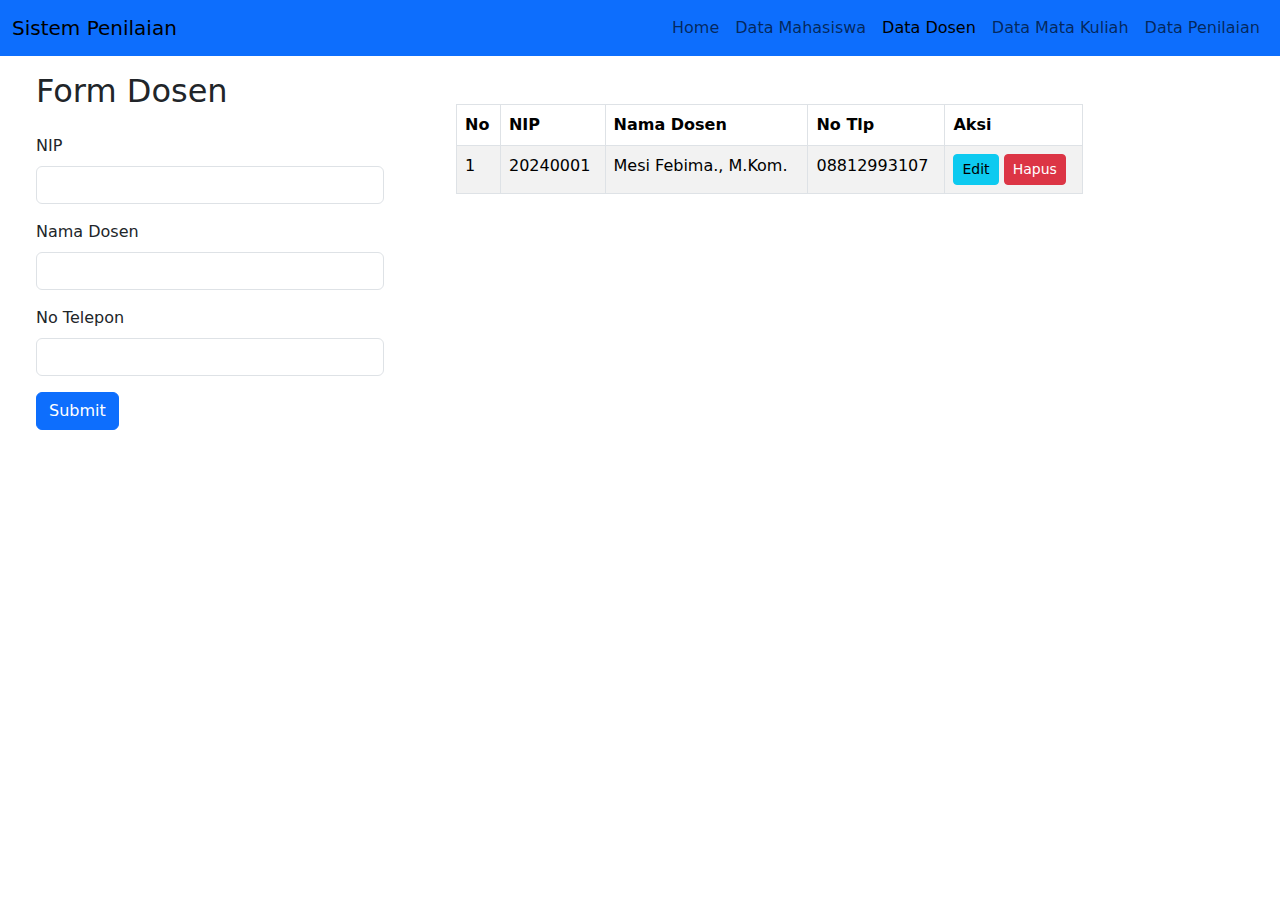
<file: design/form-input-dosen.html>
<!DOCTYPE html>
<html lang="en">
  <head>
    <meta charset="UTF-8" />
    <meta name="viewport" content="width=device-width, initial-scale=1.0" />
    <title>App Nilai</title>
    <link
      href="https://cdn.jsdelivr.net/npm/bootstrap@5.3.0/dist/css/bootstrap.min.css"
      rel="stylesheet"
    />
  </head>
  <body>
    <nav class="navbar navbar-expand-lg navbar-primary bg-primary">
      <div class="container-fluid">
        <a class="navbar-brand" href="#">Sistem Penilaian</a>
        <button
          class="navbar-toggler"
          type="button"
          data-bs-toggle="collapse"
          data-bs-target="#navbarNav"
          aria-controls="navbarNav"
          aria-expanded="false"
          aria-label="Toggle navigation"
        >
          <span class="navbar-toggler-icon"></span>
        </button>
        <div class="collapse navbar-collapse" id="navbarNav">
          <ul class="navbar-nav ms-auto">
            <li class="nav-item">
              <a class="nav-link" aria-current="page" href="index.html">Home</a>
            </li>
            <li class="nav-item">
              <a class="nav-link" href="form-input-mahasiswa.html"
                >Data Mahasiswa</a
              >
            </li>
            <li class="nav-item">
              <a class="nav-link active" href="form-input-dosen.html"
                >Data Dosen</a
              >
            </li>
            <li class="nav-item">
              <a class="nav-link" href="form-input-matkul.html"
                >Data Mata Kuliah</a
              >
            </li>
            <li class="nav-item">
              <a class="nav-link" href="form-input-nilai.html"
                >Data Penilaian</a
              >
            </li>
            <!-- <li class="nav-item">
                    <a class="nav-link" href="#">Logout</a>
                </li> -->
          </ul>
        </div>
      </div>
    </nav>

    <div class="container row">
      <div class="col-4 mt-3 ms-4">
        <h2 class="mb-4">Form Dosen</h2>
        <form>
          <div class="mb-3">
            <label for="nip" class="form-label">NIP</label>
            <input
              type="text"
              class="form-control"
              id="nip"
              name="nip"
              required
            />
          </div>

          <div class="mb-3">
            <label for="nama_dosen" class="form-label">Nama Dosen</label>
            <input
              type="text"
              class="form-control"
              id="nama_dosen"
              name="nama_dosen"
              required
            />
          </div>

          <div class="mb-3">
            <label for="no_telepon" class="form-label">No Telepon</label>
            <input
              type="number"
              class="form-control"
              id="no_telepon"
              name="no_telepon"
              required
            />
          </div>

          <button type="submit" class="btn btn-primary">Submit</button>
        </form>
      </div>

      <div class="col-7 ms-5 mt-5">
        <table class="table table-bordered table-striped">
          <thead>
            <th>No</th>
            <th>NIP</th>
            <th>Nama Dosen</th>
            <th>No Tlp</th>
            <th>Aksi</th>
          </thead>
          <tr>
            <td>1</td>
            <td>20240001</td>
            <td>Mesi Febima., M.Kom.</td>
            <td>08812993107</td>
            <td>
              <a href="" class="btn btn-info btn-sm">Edit</a>
              <a href="" class="btn btn-danger btn-sm">Hapus</a>
            </td>
          </tr>
        </table>
      </div>
    </div>

    <script src="https://cdn.jsdelivr.net/npm/bootstrap@5.3.0/dist/js/bootstrap.bundle.min.js"></script>
  </body>
</html>
</file>
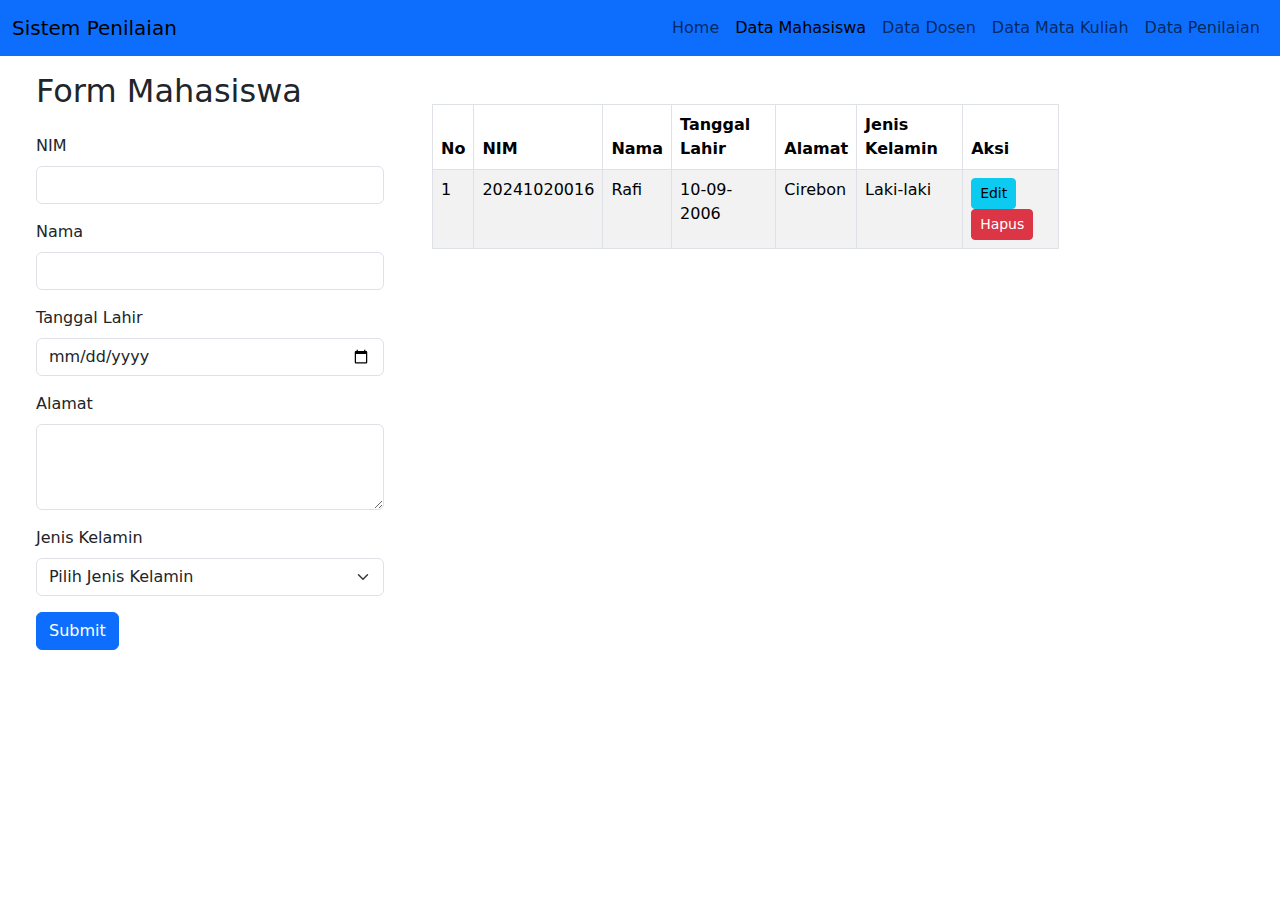
<file: design/form-input-mahasiswa.html>
<!DOCTYPE html>
<html lang="en">
  <head>
    <meta charset="UTF-8" />
    <meta name="viewport" content="width=device-width, initial-scale=1.0" />
    <title>App Nilai</title>
    <link
      href="https://cdn.jsdelivr.net/npm/bootstrap@5.3.0/dist/css/bootstrap.min.css"
      rel="stylesheet"
    />
  </head>
  <body>
    <nav class="navbar navbar-expand-lg navbar-primary bg-primary">
      <div class="container-fluid">
        <a class="navbar-brand" href="#">Sistem Penilaian</a>
        <button
          class="navbar-toggler"
          type="button"
          data-bs-toggle="collapse"
          data-bs-target="#navbarNav"
          aria-controls="navbarNav"
          aria-expanded="false"
          aria-label="Toggle navigation"
        >
          <span class="navbar-toggler-icon"></span>
        </button>
        <div class="collapse navbar-collapse" id="navbarNav">
          <ul class="navbar-nav ms-auto">
            <li class="nav-item">
              <a class="nav-link" aria-current="page" href="index.html">Home</a>
            </li>
            <li class="nav-item">
              <a class="nav-link active" href="form-input-mahasiswa.html"
                >Data Mahasiswa</a
              >
            </li>
            <li class="nav-item">
              <a class="nav-link" href="form-input-dosen.html">Data Dosen</a>
            </li>
            <li class="nav-item">
              <a class="nav-link" href="form-input-matkul.html"
                >Data Mata Kuliah</a
              >
            </li>
            <li class="nav-item">
              <a class="nav-link" href="form-input-nilai.html"
                >Data Penilaian</a
              >
            </li>
            <!-- <li class="nav-item">
                    <a class="nav-link" href="#">Logout</a>
                </li> -->
          </ul>
        </div>
      </div>
    </nav>
    <div class="row container">
      <div class="col-4 mt-3 ms-4">
        <h2 class="mb-4">Form Mahasiswa</h2>
        <form>
          <div class="mb-3">
            <label for="nim" class="form-label">NIM</label>
            <input
              type="text"
              class="form-control"
              id="nim"
              name="nim"
              required
            />
          </div>

          <div class="mb-3">
            <label for="nama" class="form-label">Nama</label>
            <input
              type="text"
              class="form-control"
              id="nama"
              name="nama"
              required
            />
          </div>

          <div class="mb-3">
            <label for="tanggal_lahir" class="form-label">Tanggal Lahir</label>
            <input
              type="date"
              class="form-control"
              id="tanggal_lahir"
              name="tanggal_lahir"
              required
            />
          </div>

          <div class="mb-3">
            <label for="alamat" class="form-label">Alamat</label>
            <textarea
              class="form-control"
              id="alamat"
              name="alamat"
              rows="3"
              required
            ></textarea>
          </div>

          <div class="mb-3">
            <label for="jenis_kelamin" class="form-label">Jenis Kelamin</label>
            <select
              class="form-select"
              id="jenis_kelamin"
              name="jenis_kelamin"
              required
            >
              <option value="" disabled selected>Pilih Jenis Kelamin</option>
              <option value="Laki-laki">Laki-laki</option>
              <option value="Perempuan">Perempuan</option>
            </select>
          </div>

          <button type="submit" class="btn btn-primary">Submit</button>
        </form>
      </div>
      <div class="col-7 mt-5 ms-4">
        <table class="table table-bordered table-striped">
          <thead>
            <th>No</th>
            <th>NIM</th>
            <th>Nama</th>
            <th>Tanggal Lahir</th>
            <th>Alamat</th>
            <th>Jenis Kelamin</th>
            <th>Aksi</th>
          </thead>
          <tr>
            <td>1</td>
            <td>20241020016</td>
            <td>Rafi</td>
            <td>10-09-2006</td>
            <td>Cirebon</td>
            <td>Laki-laki</td>
            <td>
              <a href="" class="btn btn-info btn-sm">Edit</a>
              <a href="" class="btn btn-danger btn-sm">Hapus</a>
            </td>
          </tr>
        </table>
      </div>
    </div>

    <script src="https://cdn.jsdelivr.net/npm/bootstrap@5.3.0/dist/js/bootstrap.bundle.min.js"></script>
  </body>
</html>
</file>
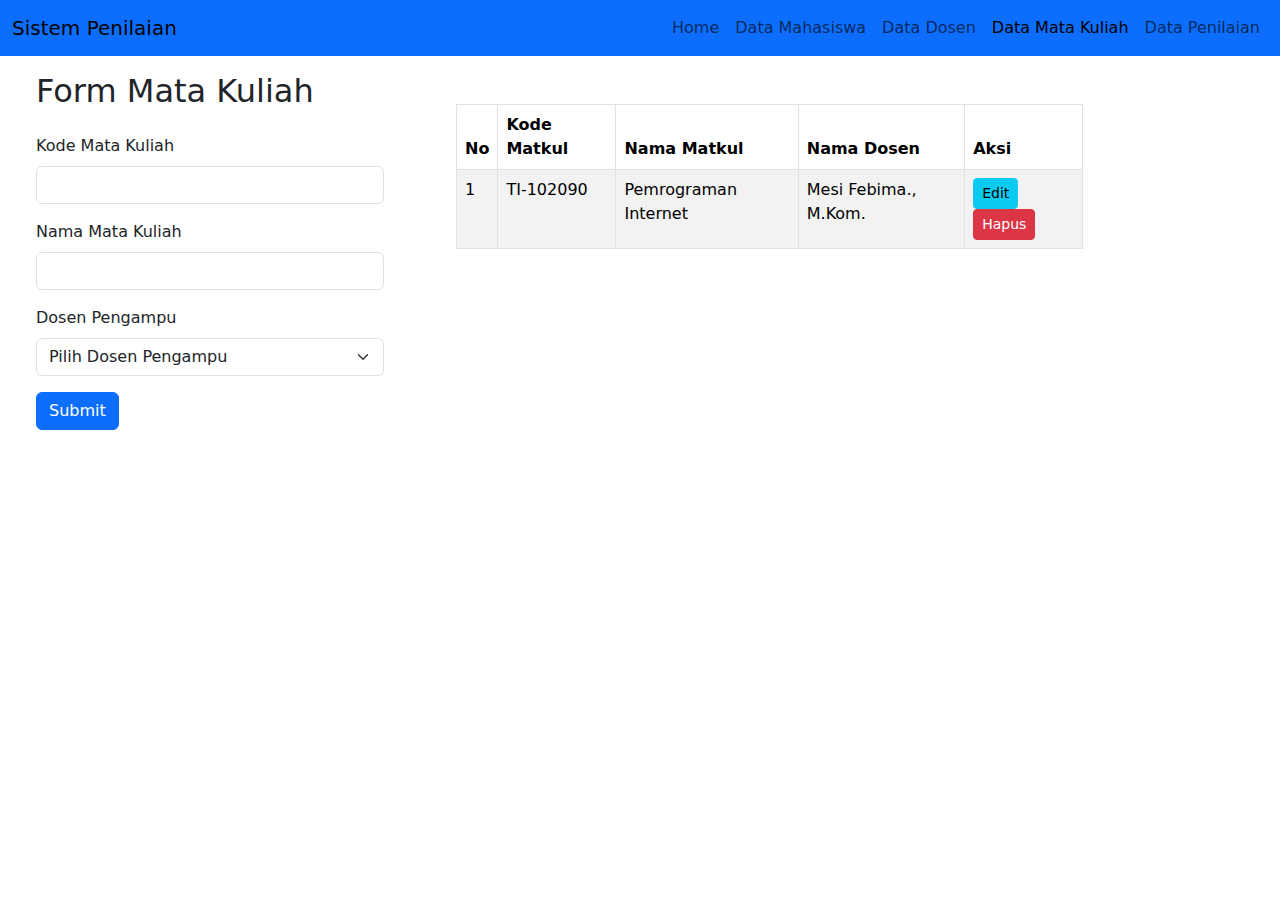
<file: design/form-input-matkul.html>
<!DOCTYPE html>
<html lang="en">
  <head>
    <meta charset="UTF-8" />
    <meta name="viewport" content="width=device-width, initial-scale=1.0" />
    <title>App Nilai</title>
    <link
      href="https://cdn.jsdelivr.net/npm/bootstrap@5.3.0/dist/css/bootstrap.min.css"
      rel="stylesheet"
    />
  </head>
  <body>
    <nav class="navbar navbar-expand-lg navbar-primary bg-primary">
      <div class="container-fluid">
        <a class="navbar-brand" href="#">Sistem Penilaian</a>
        <button
          class="navbar-toggler"
          type="button"
          data-bs-toggle="collapse"
          data-bs-target="#navbarNav"
          aria-controls="navbarNav"
          aria-expanded="false"
          aria-label="Toggle navigation"
        >
          <span class="navbar-toggler-icon"></span>
        </button>
        <div class="collapse navbar-collapse" id="navbarNav">
          <ul class="navbar-nav ms-auto">
            <li class="nav-item">
              <a class="nav-link" aria-current="page" href="index.html">Home</a>
            </li>
            <li class="nav-item">
              <a class="nav-link" href="form-input-mahasiswa.html"
                >Data Mahasiswa</a
              >
            </li>
            <li class="nav-item">
              <a class="nav-link" href="form-input-dosen.html">Data Dosen</a>
            </li>
            <li class="nav-item">
              <a class="nav-link active" href="form-input-matkul.html"
                >Data Mata Kuliah</a
              >
            </li>
            <li class="nav-item">
              <a class="nav-link" href="form-input-nilai.html"
                >Data Penilaian</a
              >
            </li>
            <!-- <li class="nav-item">
                    <a class="nav-link" href="#">Logout</a>
                </li> -->
          </ul>
        </div>
      </div>
    </nav>
    <div class="row container">
      <div class="col-4 ms-4 mt-3">
        <h2 class="mb-4">Form Mata Kuliah</h2>
        <form>
          <div class="mb-3">
            <label for="kode_mk" class="form-label">Kode Mata Kuliah</label>
            <input
              type="text"
              class="form-control"
              id="kode_mk"
              name="kode_mk"
              required
            />
          </div>
  
          <div class="mb-3">
            <label for="nama_matkul" class="form-label">Nama Mata Kuliah</label>
            <input
              type="text"
              class="form-control"
              id="nama_matkul"
              name="nama_matkul"
              required
            />
          </div>
  
          <div class="mb-3">
            <label for="dosen_pengampu" class="form-label">Dosen Pengampu</label>
            <select
              class="form-select"
              id="dosen_pengampu"
              name="dosen_pengampu"
              required
            >
              <option value="" disabled selected>Pilih Dosen Pengampu</option>
              <option value="Dosen1">Dr. Ahmad Fauzi</option>
              <option value="Dosen2">Prof. Siti Rahmah</option>
              <option value="Dosen3">Dr. Budi Santoso</option>
            </select>
          </div>
  
          <button type="submit" class="btn btn-primary">Submit</button>
        </form>
      </div>
      <div class="col-7 mt-5 ms-5">
        <table class="table table-bordered table-striped">
          <thead>
            <th>No</th>
            <th>Kode Matkul</th>
            <th>Nama Matkul</th>
            <th>Nama Dosen</th>
            <th>Aksi</th>
          </thead>
          <tr>
            <td>1</td>
            <td>TI-102090</td>
            <td>Pemrograman Internet</td>
            <td>Mesi Febima., M.Kom.</td>
            <td>
              <a href="" class="btn btn-info btn-sm">Edit</a>
              <a href="" class="btn btn-danger btn-sm">Hapus</a>
            </td>
          </tr>
        </table>
      </div>
    </div>

    <script src="https://cdn.jsdelivr.net/npm/bootstrap@5.3.0/dist/js/bootstrap.bundle.min.js"></script>
  </body>
</html>
</file>
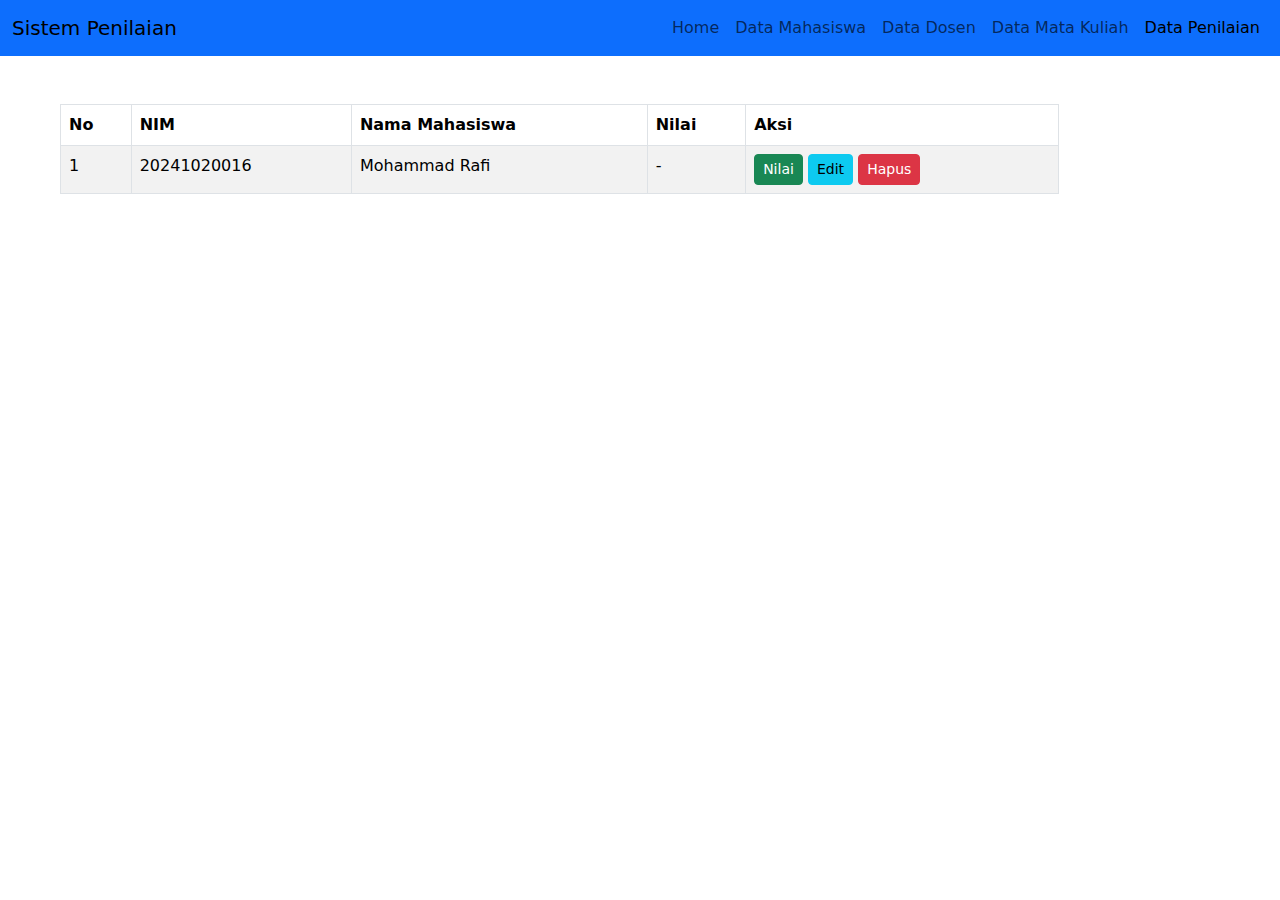
<file: design/form-input-nilai.html>
<!DOCTYPE html>
<html lang="en">
  <head>
    <meta charset="UTF-8" />
    <meta name="viewport" content="width=device-width, initial-scale=1.0" />
    <title>App Nilai</title>
    <link
      href="https://cdn.jsdelivr.net/npm/bootstrap@5.3.0/dist/css/bootstrap.min.css"
      rel="stylesheet"
    />
  </head>
  <body>
    <nav class="navbar navbar-expand-lg navbar-primary bg-primary">
      <div class="container-fluid">
        <a class="navbar-brand" href="#">Sistem Penilaian</a>
        <button
          class="navbar-toggler"
          type="button"
          data-bs-toggle="collapse"
          data-bs-target="#navbarNav"
          aria-controls="navbarNav"
          aria-expanded="false"
          aria-label="Toggle navigation"
        >
          <span class="navbar-toggler-icon"></span>
        </button>
        <div class="collapse navbar-collapse" id="navbarNav">
          <ul class="navbar-nav ms-auto">
            <li class="nav-item">
              <a class="nav-link" aria-current="page" href="index.html">Home</a>
            </li>
            <li class="nav-item">
              <a class="nav-link" href="form-input-mahasiswa.html"
                >Data Mahasiswa</a
              >
            </li>
            <li class="nav-item">
              <a class="nav-link" href="form-input-dosen.html">Data Dosen</a>
            </li>
            <li class="nav-item">
              <a class="nav-link" href="form-input-matkul.html"
                >Data Mata Kuliah</a
              >
            </li>
            <li class="nav-item">
              <a class="nav-link active" href="form-input-nilai.html"
                >Data Penilaian</a
              >
            </li>
            <!-- <li class="nav-item">
                    <a class="nav-link" href="#">Logout</a>
                </li> -->
          </ul>
        </div>
      </div>
    </nav>

    <div class="row container">
      <!-- <div class="col-4 ms-4 mt-3">
        <h2 class="mb-4">Form Nilai Mahasiswa</h2>
        <form>
          <div class="mb-3">
            <label for="nama_mahasiswa" class="form-label"
              >Nama Mahasiswa</label
            >
            <select
              class="form-select"
              id="nama_mahasiswa"
              name="nama_mahasiswa"
              required
            >
              <option value="" disabled selected>Pilih Nama Mahasiswa</option>
              <option value="Mahasiswa1">Ali Akbar</option>
              <option value="Mahasiswa2">Budi Santoso</option>
              <option value="Mahasiswa3">Citra Dewi</option>
            </select>
          </div>

          <div class="mb-3">
            <label for="nilai" class="form-label">Nilai</label>
            <select class="form-select" id="nilai" name="nilai" required>
              <option value="" disabled selected>Pilih Nilai</option>
              <option value="A">A</option>
              <option value="B">B</option>
              <option value="C">C</option>
              <option value="D">D</option>
              <option value="E">E</option>
            </select>
          </div>

          <button type="submit" class="btn btn-primary">Submit</button>
        </form>
      </div> -->

      <div class="col-11 ms-5 mt-5 container">
        <table class="table table-bordered table-striped">
          <thead>
            <th>No</th>
            <th>NIM</th>
            <th>Nama Mahasiswa</th>
            <th>Nilai</th>
            <th>Aksi</th>
          </thead>
          <tr>
            <td>1</td>
            <td>20241020016</td>
            <td>Mohammad Rafi</td>
            <td>-</td>
            <td>
                <button class="btn btn-success btn-sm" data-bs-toggle="modal" data-bs-target="#nilaiModal">
                  Nilai
                </button>
              <a href="" class="btn btn-info btn-sm">Edit</a>
              <a href="" class="btn btn-danger btn-sm">Hapus</a>
            </td>
          </tr>
        </table>
      </div>
    </div>



     <div class="modal fade" id="nilaiModal" tabindex="-1" aria-labelledby="nilaiModalLabel" aria-hidden="true">
      <div class="modal-dialog">
        <div class="modal-content">
          <div class="modal-header">
            <h5 class="modal-title" id="nilaiModalLabel">Input Nilai</h5>
            <button type="button" class="btn-close" data-bs-dismiss="modal" aria-label="Close"></button>
          </div>
          <div class="modal-body">
            <form>
              <div class="mb-3">
                <label for="nim" class="form-label">NIM</label>
                <input type="text" class="form-control" id="nim" value="20241020016" readonly />
              </div>
              <div class="mb-3">
                <label for="nama_mahasiswa" class="form-label">Nama Mahasiswa</label>
                <input type="text" class="form-control" id="nama_mahasiswa" value="Mohammad Rafi" readonly />
              </div>
              <div class="mb-3">
                <label for="nama_matkul" class="form-label">Nama Mata Kuliah</label>
                <input type="text" class="form-control" id="nama_matkul" value="Pemrograman Web" readonly />
              </div>
              <div class="mb-3">
                <label for="nilai" class="form-label">Nilai</label>
                <select class="form-select" id="nilai" required>
                  <option value="" disabled selected>Pilih Nilai</option>
                  <option value="A">A</option>
                  <option value="B">B</option>
                  <option value="C">C</option>
                  <option value="D">D</option>
                  <option value="E">E</option>
                </select>
              </div>
            </form>
          </div>
          <div class="modal-footer">
            <button type="button" class="btn btn-secondary" data-bs-dismiss="modal">Batal</button>
            <button type="submit" class="btn btn-primary">Simpan Nilai</button>
          </div>
        </div>
      </div>
    </div>


    <script src="https://cdn.jsdelivr.net/npm/bootstrap@5.3.0/dist/js/bootstrap.bundle.min.js"></script>
  </body>
</html>
</file>
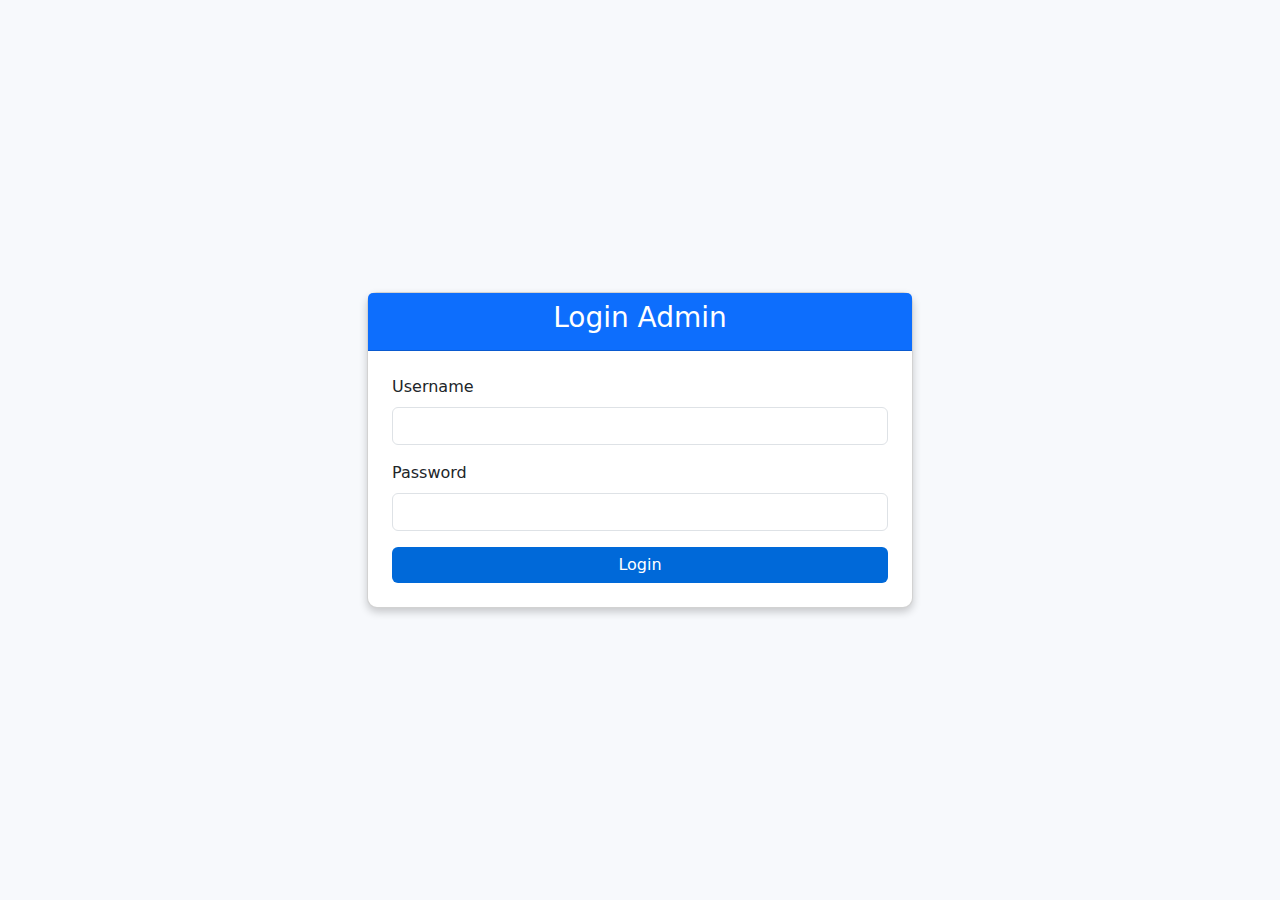
<file: design/login-admin.html>
<!DOCTYPE html>
<html lang="en">
<head>
    <meta charset="UTF-8">
    <meta name="viewport" content="width=device-width, initial-scale=1.0">
    <title>Login Admin</title>
    <link href="https://cdn.jsdelivr.net/npm/bootstrap@5.3.0/dist/css/bootstrap.min.css" rel="stylesheet">
    <style>
        body {
            background-color: #f7f9fc;
            display: flex;
            justify-content: center;
            align-items: center;
            height: 100vh;
        }
        .card {
            border-radius: 10px;
            box-shadow: 0 4px 8px rgba(0, 0, 0, 0.2);
        }
        .btn-primary {
            background-color: #0069d9;
            border: none;
        }
        .btn-primary:hover {
            background-color: #0056b3;
        }
    </style>
</head>
<body>

<div class="container">
    <div class="row justify-content-center">
        <div class="col-md-6">
            <div class="card">
                <div class="card-header text-center bg-primary text-white">
                    <h3>Login Admin</h3>
                </div>
                <div class="card-body p-4">
                    <form method="POST">
                        <div class="mb-3">
                            <label for="username" class="form-label">Username</label>
                            <input type="text" class="form-control" id="username" name="username" required>
                        </div>
                        <div class="mb-3">
                            <label for="password" class="form-label">Password</label>
                            <input type="password" class="form-control" id="password" name="password" required>
                        </div>
                        <button type="submit" class="btn btn-primary w-100">Login</button>
                    </form>
                </div>
            </div>
        </div>
    </div>
</div>

<script src="https://cdn.jsdelivr.net/npm/bootstrap@5.3.0/dist/js/bootstrap.bundle.min.js"></script>
</body>
</html>
</file>
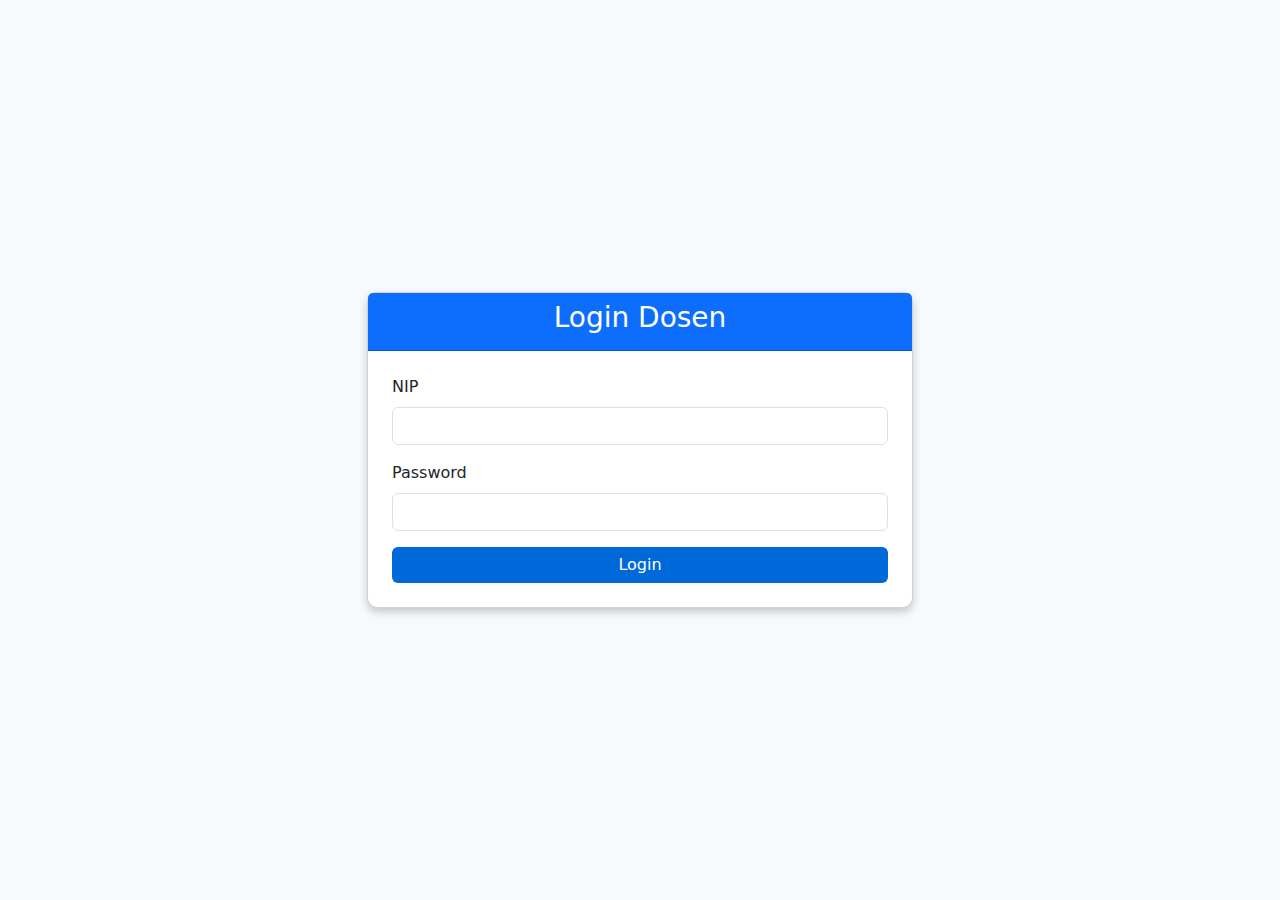
<file: design/login-dosen.html>
<!DOCTYPE html>
<html lang="en">
<head>
    <meta charset="UTF-8">
    <meta name="viewport" content="width=device-width, initial-scale=1.0">
    <title>Login Dosen</title>
    <link href="https://cdn.jsdelivr.net/npm/bootstrap@5.3.0/dist/css/bootstrap.min.css" rel="stylesheet">
    <style>
        body {
            background-color: #f7f9fc;
            display: flex;
            justify-content: center;
            align-items: center;
            height: 100vh;
        }
        .card {
            border-radius: 10px;
            box-shadow: 0 4px 8px rgba(0, 0, 0, 0.2);
        }
        .btn-primary {
            background-color: #0069d9;
            border: none;
        }
        .btn-primary:hover {
            background-color: #0056b3;
        }
    </style>
</head>
<body>

<div class="container">
    <div class="row justify-content-center">
        <div class="col-md-6">
            <div class="card">
                <div class="card-header text-center bg-primary text-white">
                    <h3>Login Dosen</h3>
                </div>
                <div class="card-body p-4">
                    <form method="POST">
                        <div class="mb-3">
                            <label for="nip" class="form-label">NIP</label>
                            <input type="text" class="form-control" id="nip" name="nip" required>
                        </div>
                        <div class="mb-3">
                            <label for="password" class="form-label">Password</label>
                            <input type="password" class="form-control" id="password" name="password" required>
                        </div>
                        <button type="submit" class="btn btn-primary w-100">Login</button>
                    </form>
                </div>
            </div>
        </div>
    </div>
</div>

<script src="https://cdn.jsdelivr.net/npm/bootstrap@5.3.0/dist/js/bootstrap.bundle.min.js"></script>
</body>
</html>
</file>
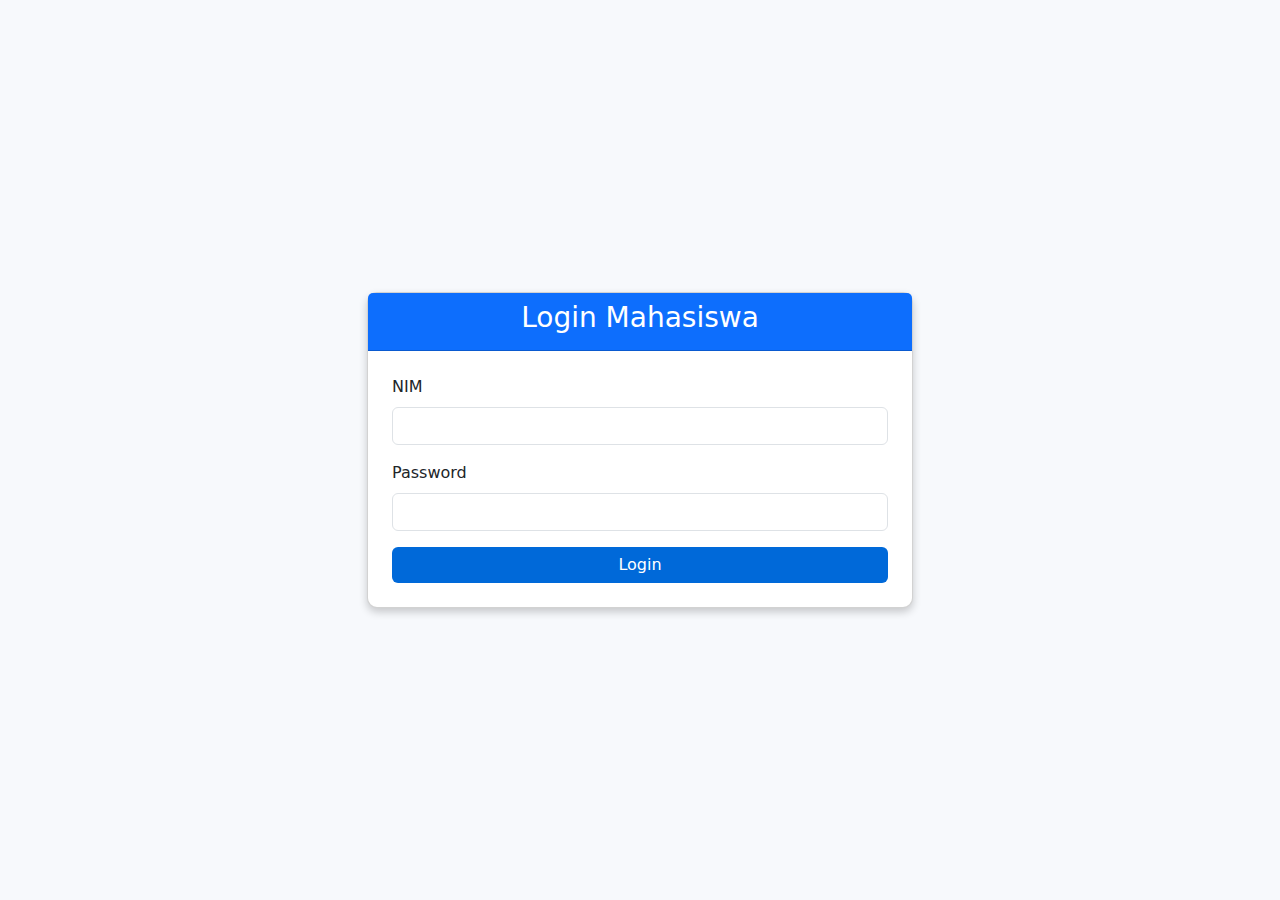
<file: design/login-mahasiswa.html>
<!DOCTYPE html>
<html lang="en">
<head>
    <meta charset="UTF-8">
    <meta name="viewport" content="width=device-width, initial-scale=1.0">
    <title>Login Mahasiswa</title>
    <link href="https://cdn.jsdelivr.net/npm/bootstrap@5.3.0/dist/css/bootstrap.min.css" rel="stylesheet">
    <style>
        body {
            background-color: #f7f9fc;
            display: flex;
            justify-content: center;
            align-items: center;
            height: 100vh;
        }
        .card {
            border-radius: 10px;
            box-shadow: 0 4px 8px rgba(0, 0, 0, 0.2);
        }
        .btn-primary {
            background-color: #0069d9;
            border: none;
        }
        .btn-primary:hover {
            background-color: #0056b3;
        }
    </style>
</head>
<body>

<div class="container">
    <div class="row justify-content-center">
        <div class="col-md-6">
            <div class="card">
                <div class="card-header text-center bg-primary text-white">
                    <h3>Login Mahasiswa</h3>
                </div>
                <div class="card-body p-4">
                    <form method="POST">
                        <div class="mb-3">
                            <label for="nim" class="form-label">NIM</label>
                            <input type="text" class="form-control" id="nim" name="nim" required>
                        </div>
                        <div class="mb-3">
                            <label for="password" class="form-label">Password</label>
                            <input type="password" class="form-control" id="password" name="password" required>
                        </div>
                        <button type="submit" class="btn btn-primary w-100">Login</button>
                    </form>
                </div>
            </div>
        </div>
    </div>
</div>

<script src="https://cdn.jsdelivr.net/npm/bootstrap@5.3.0/dist/js/bootstrap.bundle.min.js"></script>
</body>
</html>
</file>
